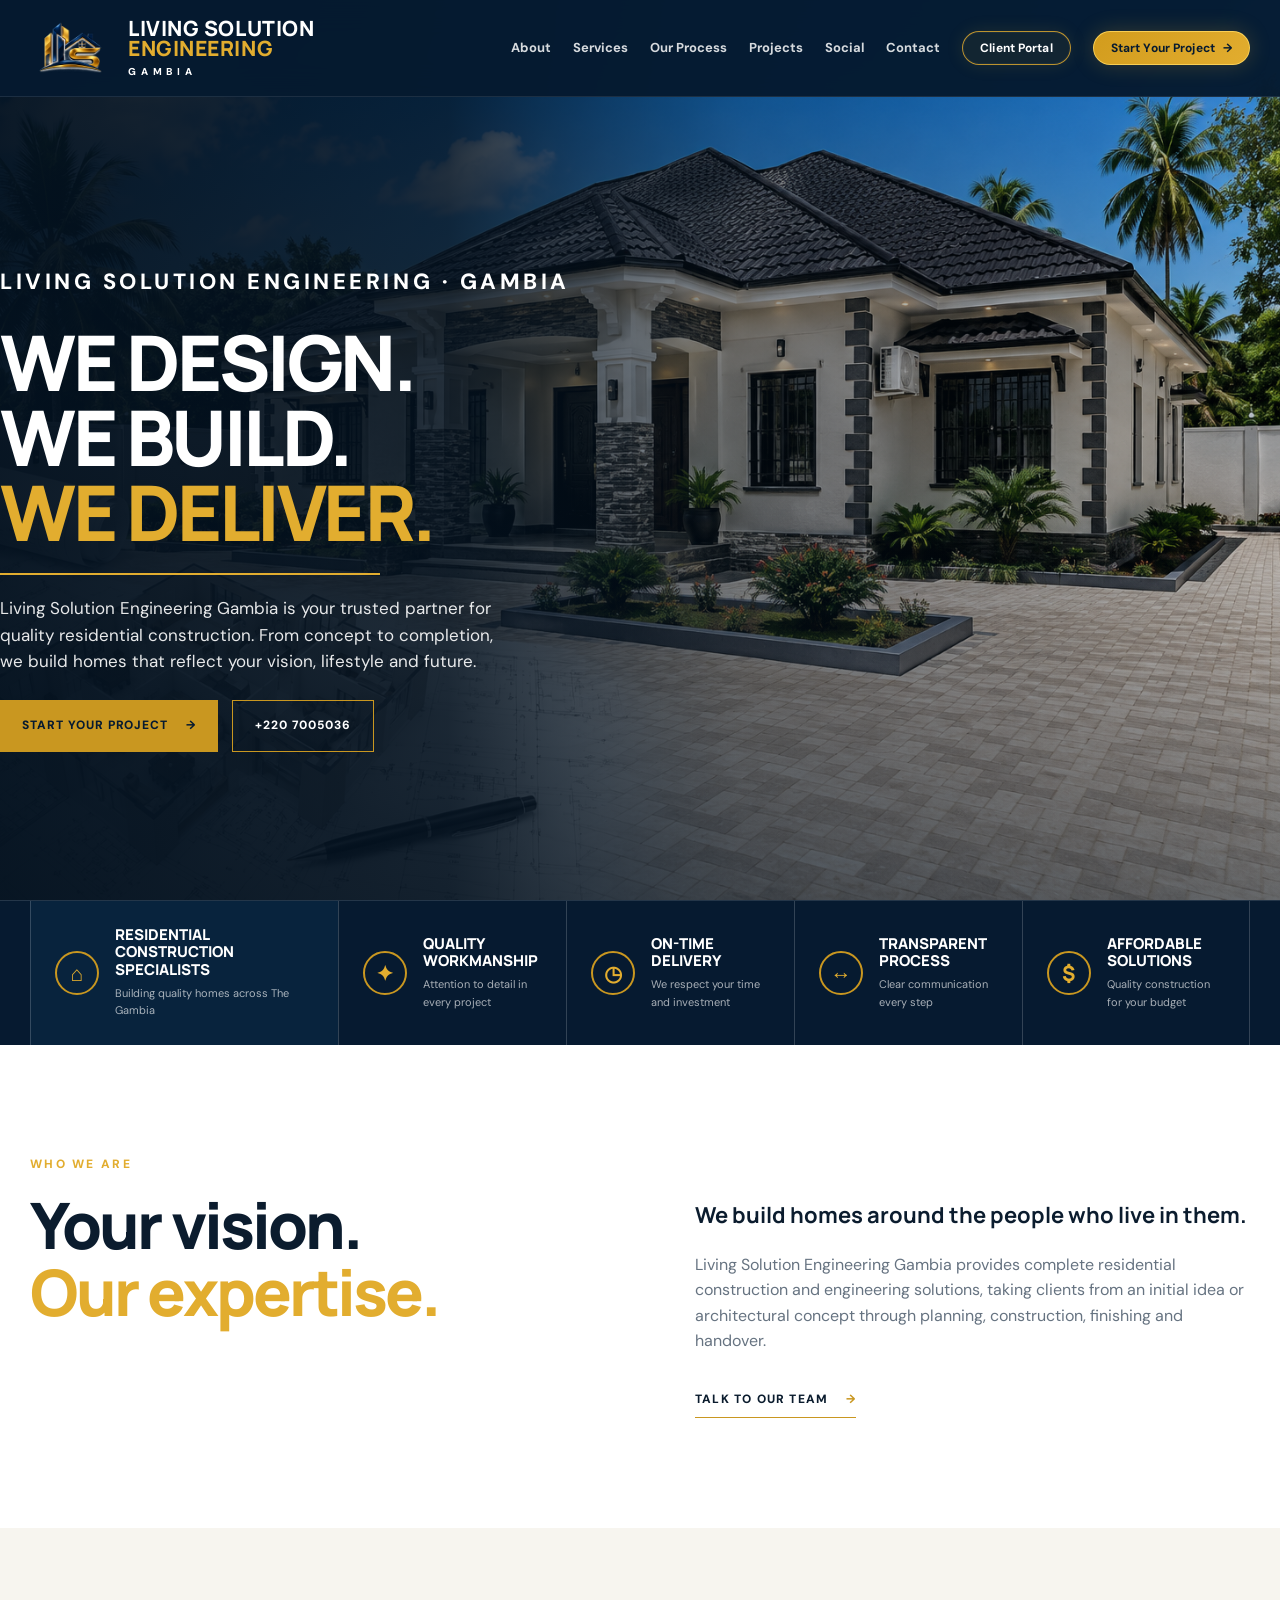
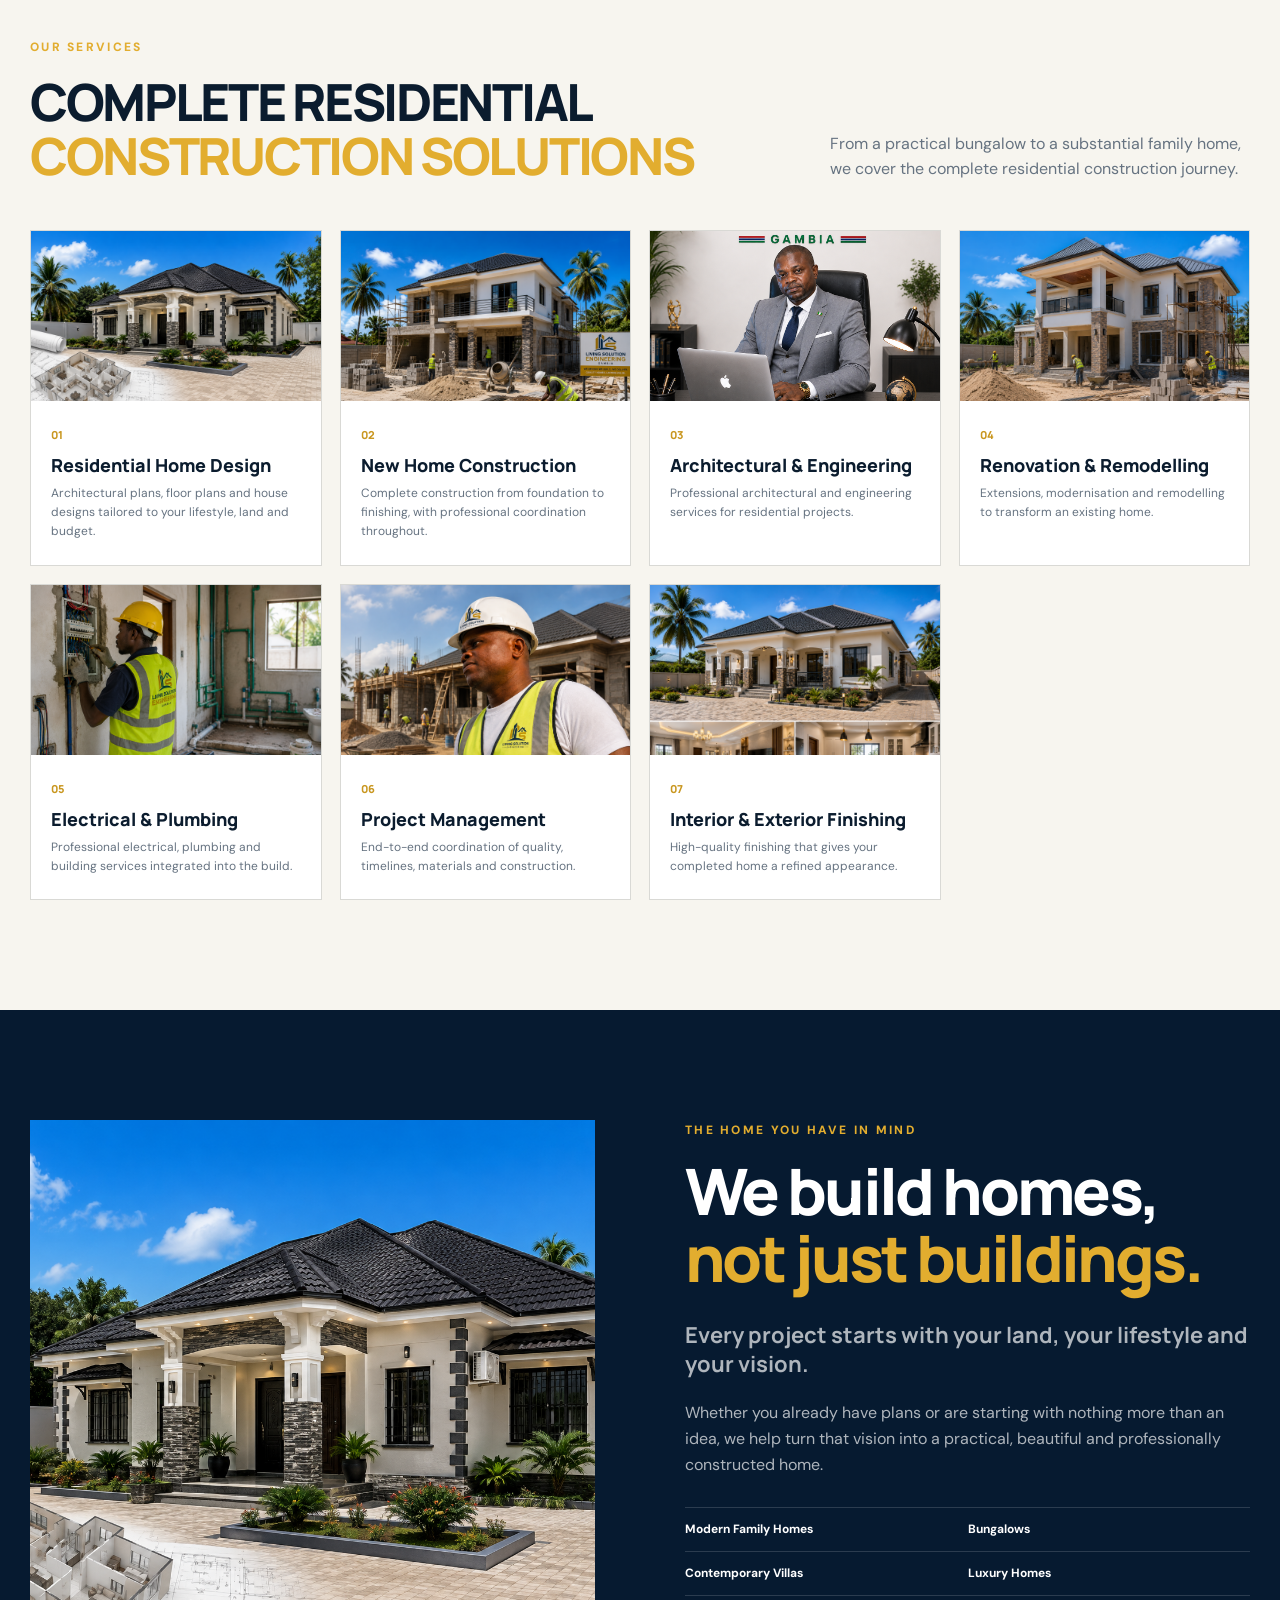
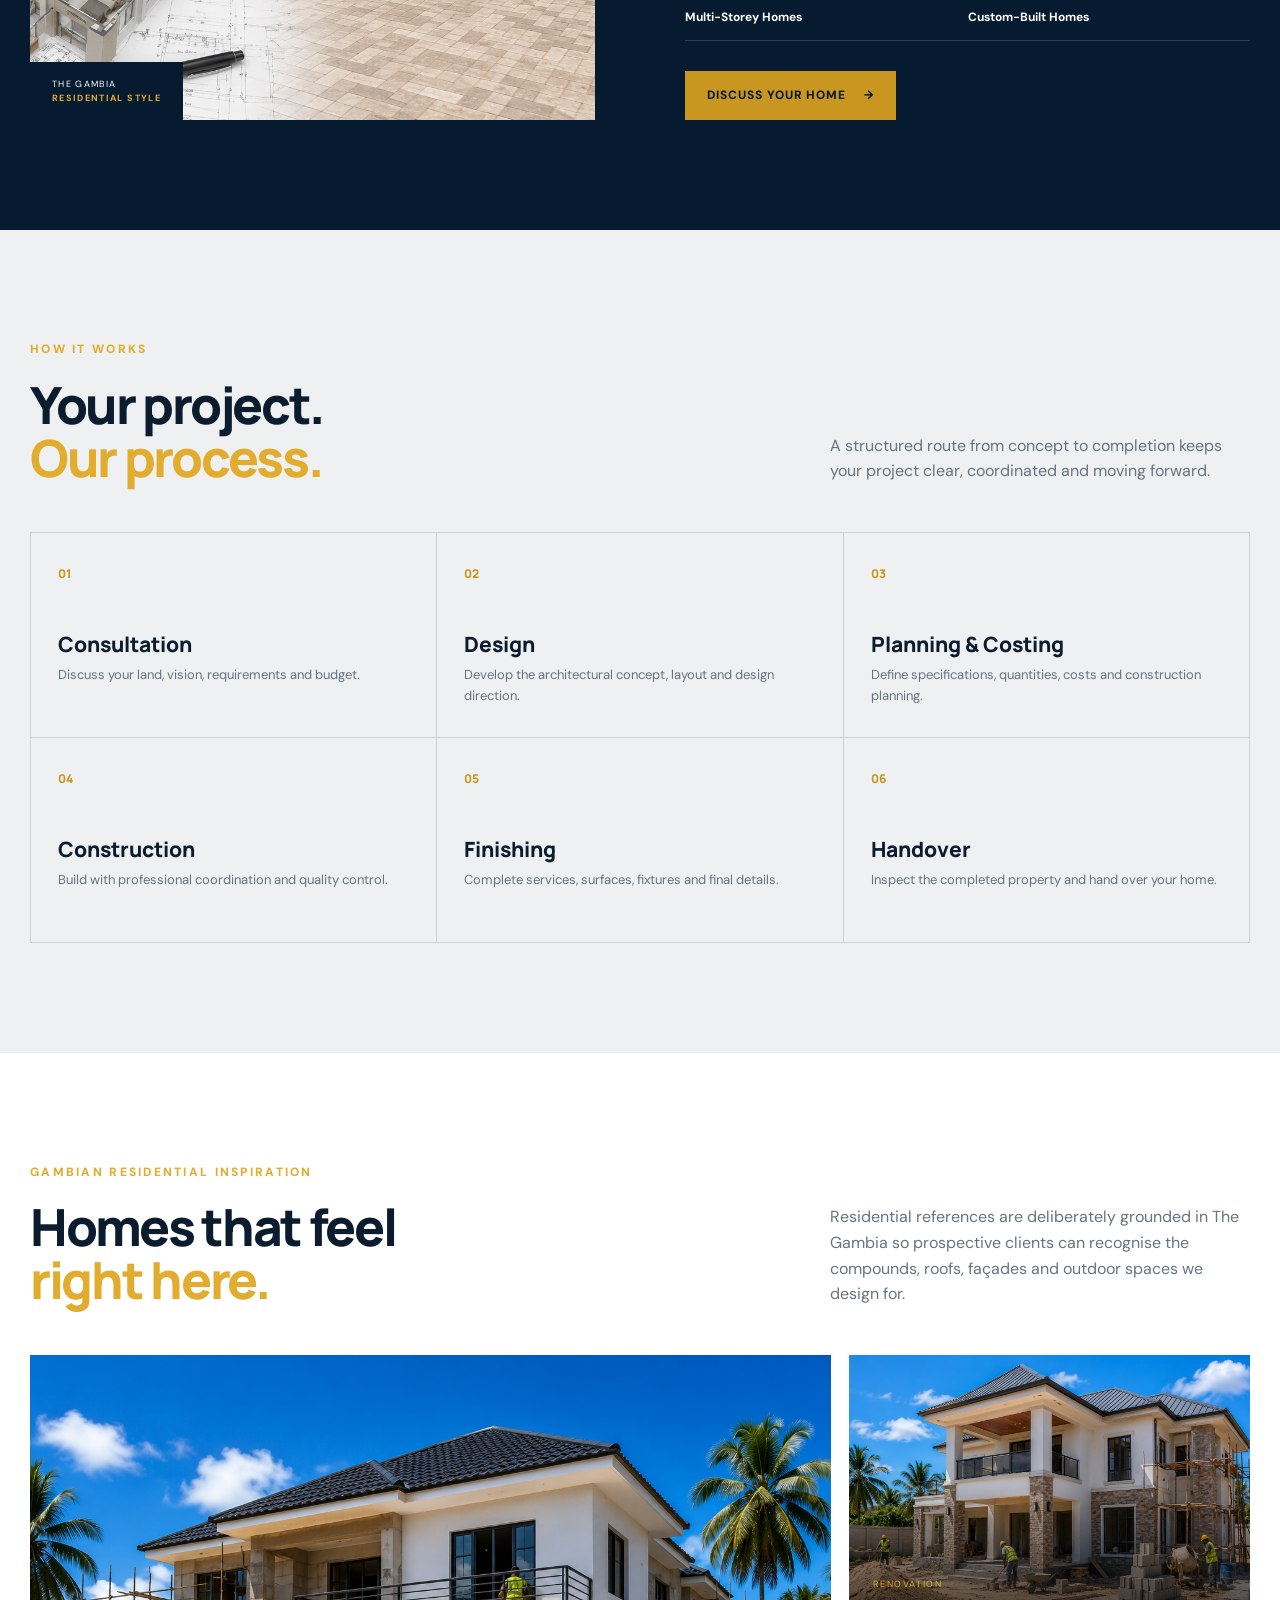
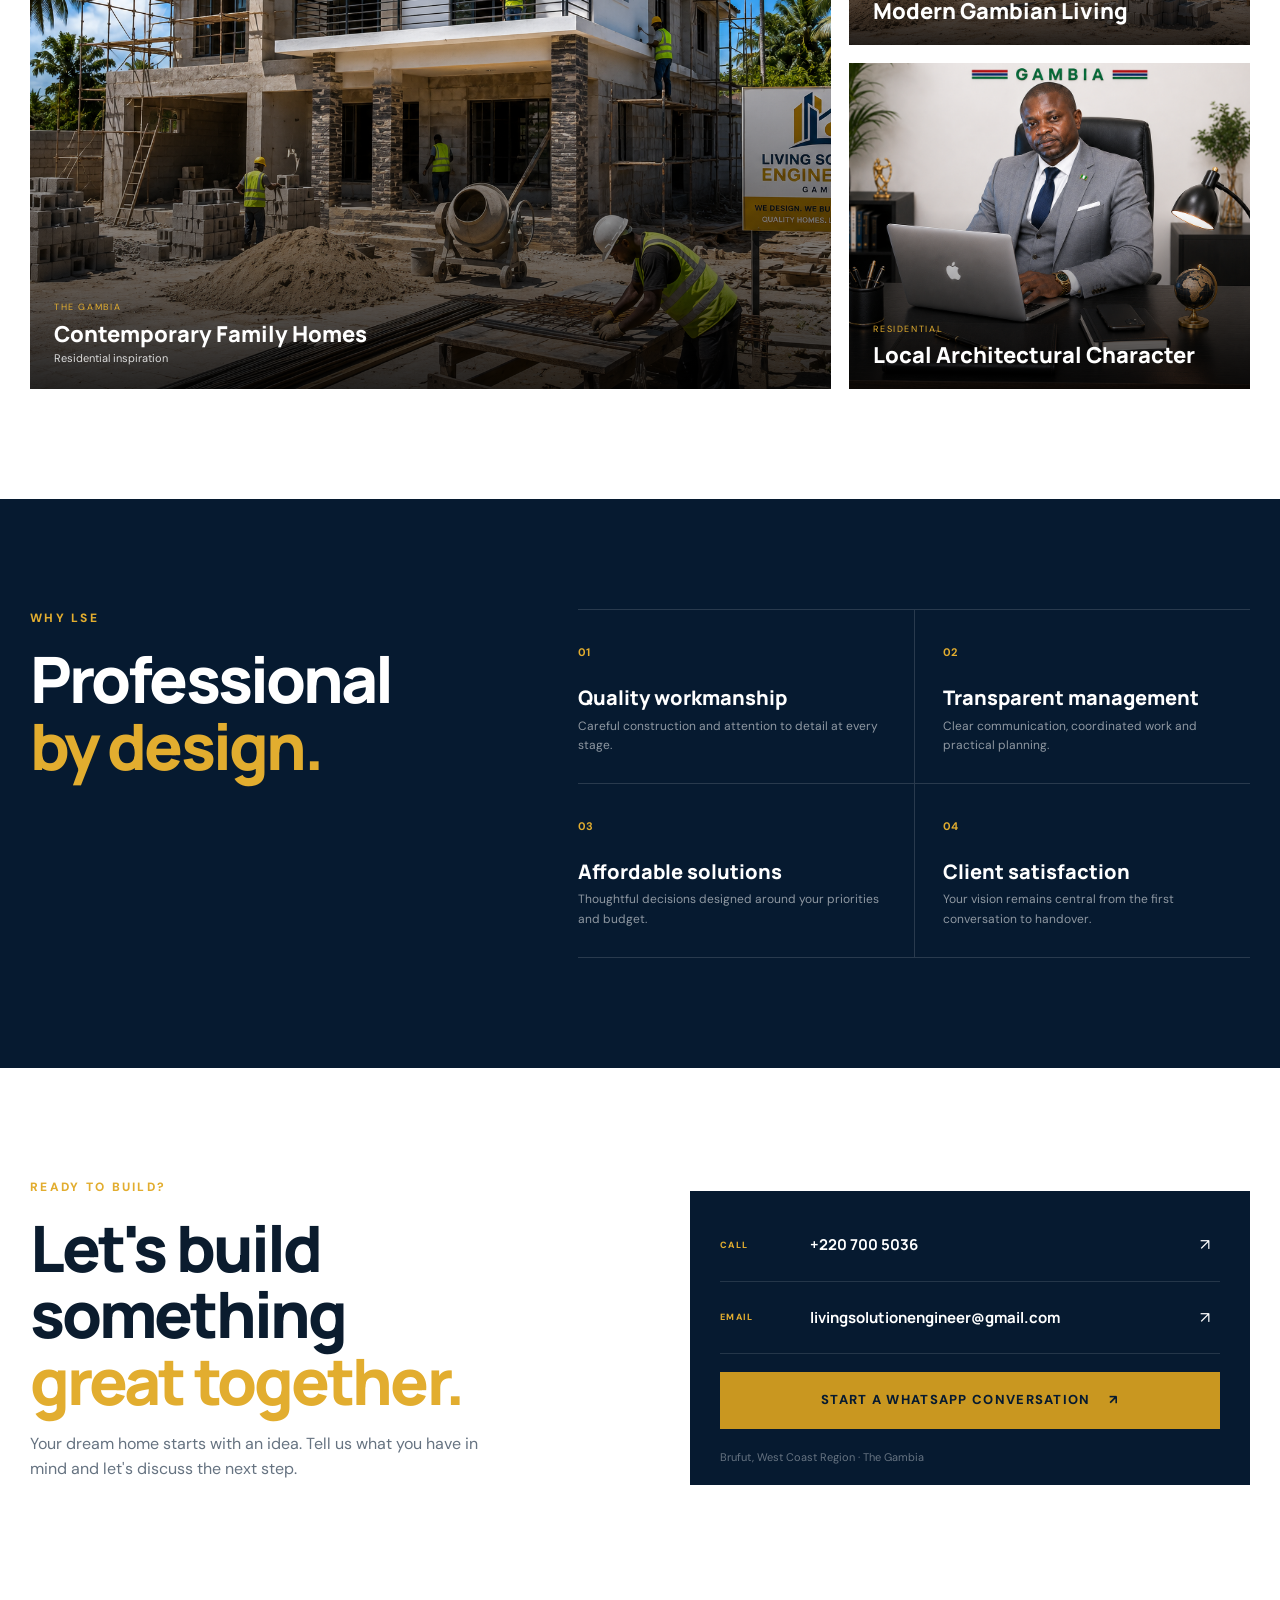
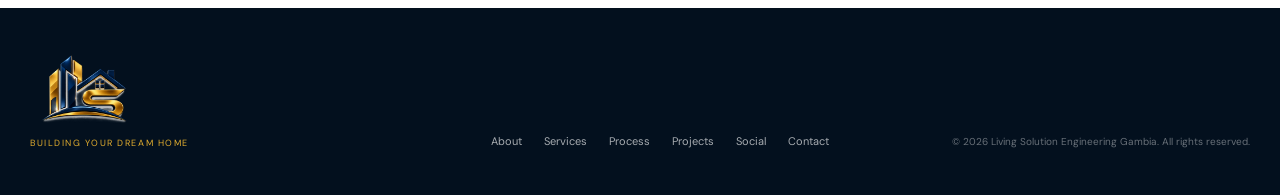
<file: index.html>
<!doctype html>
<html lang="en">
<head><meta charset="utf-8"><meta name="viewport" content="width=device-width, initial-scale=1"><meta name="description" content="Living Solution Engineering Gambia designs and builds quality residential homes across The Gambia, from architectural planning and construction to finishing and handover."><meta name="theme-color" content="#061a30"><link rel="icon" type="image/png" href="FAVI.png"><link rel="preconnect" href="https://fonts.googleapis.com"><link rel="preconnect" href="https://fonts.gstatic.com" crossorigin><link href="https://fonts.googleapis.com/css2?family=DM+Sans:wght@400;500;600;700;800&family=Manrope:wght@500;600;700;800&display=swap" rel="stylesheet"><link rel="stylesheet" href="styles.css?v=2"><title>Living Solution Engineering Gambia | Residential Home Construction</title></head>
<body><header class="site-header" id="top"><div class="container nav-wrap"><a class="brand" href="#top" aria-label="Living Solution Engineering Gambia home"><img src="LOGO.png" alt="Living Solution Engineering Gambia logo"><span class="brand-name"><strong>LIVING SOLUTION</strong><b>ENGINEERING</b><small>GAMBIA</small></span></a><button class="menu-toggle" type="button" aria-label="Open navigation" aria-expanded="false"><span></span><span></span><span></span></button><nav class="nav" aria-label="Primary navigation"><a href="#about">About</a><a href="#services">Services</a><a href="#process">Our Process</a><a href="#projects">Projects</a><a href="social.html">Social</a><a href="#contact">Contact</a><button class="nav-cta nav-portal" type="button" data-client-portal aria-haspopup="dialog" aria-controls="clientPortalModal">Client Portal</button><a class="nav-cta nav-cta-primary" href="#contact">Start Your Project <span>→</span></a></nav></div></header>
<main><section class="hero"><div class="hero-image" role="img" aria-label="Modern residential home in The Gambia"></div><div class="hero-overlay"></div><div class="container hero-content"><p class="hero-eyebrow">LIVING SOLUTION ENGINEERING · GAMBIA</p><div class="hero-layout"><div class="hero-message"><h1><span>WE DESIGN.</span><span>WE BUILD.</span><span class="gold">WE DELIVER.</span></h1><div class="hero-rule"></div><p class="hero-copy">Living Solution Engineering Gambia is your trusted partner for quality residential construction. From concept to completion, we build homes that reflect your vision, lifestyle and future.</p><div class="hero-actions"><a class="btn btn-gold" href="#contact">Start Your Project <span>→</span></a><a class="btn btn-outline" href="tel:+2207005036">+220 7005036</a></div></div><div class="hero-spacer" aria-hidden="true"></div></div></div></section>
<section class="trust-strip" aria-label="Why choose Living Solution Engineering"><div class="container trust-grid"><div class="trust-item featured"><span class="trust-icon">⌂</span><div><strong>RESIDENTIAL CONSTRUCTION SPECIALISTS</strong><small>Building quality homes across The Gambia</small></div></div><div class="trust-item"><span class="trust-icon">✦</span><div><strong>QUALITY WORKMANSHIP</strong><small>Attention to detail in every project</small></div></div><div class="trust-item"><span class="trust-icon">◷</span><div><strong>ON-TIME DELIVERY</strong><small>We respect your time and investment</small></div></div><div class="trust-item"><span class="trust-icon">↔</span><div><strong>TRANSPARENT PROCESS</strong><small>Clear communication every step</small></div></div><div class="trust-item"><span class="trust-icon">$</span><div><strong>AFFORDABLE SOLUTIONS</strong><small>Quality construction for your budget</small></div></div></div></section>
<section class="intro section" id="about"><div class="container intro-grid"><div><p class="eyebrow gold-text">WHO WE ARE</p><h2>Your vision.<br><em>Our expertise.</em></h2></div><div class="intro-copy"><p class="lead">We build homes around the people who live in them.</p><p>Living Solution Engineering Gambia provides complete residential construction and engineering solutions, taking clients from an initial idea or architectural concept through planning, construction, finishing and handover.</p><a class="text-link" href="#contact">Talk to our team <span>→</span></a></div></div></section>
<section class="services section" id="services"><div class="container"><div class="section-head"><div><p class="eyebrow gold-text">OUR SERVICES</p><h2>COMPLETE RESIDENTIAL<br><em>CONSTRUCTION SOLUTIONS</em></h2></div><p>From a practical bungalow to a substantial family home, we cover the complete residential construction journey.</p></div><div class="service-grid"><article class="service-card"><div class="service-image"><img src="1.png" alt="Residential home design inspiration in The Gambia" loading="lazy"></div><div class="service-body"><span>01</span><h3>Residential Home Design</h3><p>Architectural plans, floor plans and house designs tailored to your lifestyle, land and budget.</p></div></article><article class="service-card"><div class="service-image"><img src="2.png" alt="New residential home construction in The Gambia" loading="lazy"></div><div class="service-body"><span>02</span><h3>New Home Construction</h3><p>Complete construction from foundation to finishing, with professional coordination throughout.</p></div></article><article class="service-card"><div class="service-image"><img src="3.png" alt="Architectural and engineering residential project in The Gambia" loading="lazy"></div><div class="service-body"><span>03</span><h3>Architectural & Engineering</h3><p>Professional architectural and engineering services for residential projects.</p></div></article><article class="service-card"><div class="service-image"><img src="4.png" alt="Residential renovation and remodelling in The Gambia" loading="lazy"></div><div class="service-body"><span>04</span><h3>Renovation & Remodelling</h3><p>Extensions, modernisation and remodelling to transform an existing home.</p></div></article><article class="service-card"><div class="service-image"><img src="5.png" alt="Electrical and plumbing work in a new Gambian home" loading="lazy"></div><div class="service-body"><span>05</span><h3>Electrical & Plumbing</h3><p>Professional electrical, plumbing and building services integrated into the build.</p></div></article><article class="service-card"><div class="service-image"><img src="6.png" alt="Construction project management and planning in The Gambia" loading="lazy"></div><div class="service-body"><span>06</span><h3>Project Management</h3><p>End-to-end coordination of quality, timelines, materials and construction.</p></div></article><article class="service-card"><div class="service-image"><img src="7.png" alt="Premium residential interior and exterior finishing in The Gambia" loading="lazy"></div><div class="service-body"><span>07</span><h3>Interior & Exterior Finishing</h3><p>High-quality finishing that gives your completed home a refined appearance.</p></div></article></div></div></section>
<section class="residential section dark" id="residential"><div class="container residential-grid"><div class="residential-visual"><img src="1.png" alt="Gambian residential home" loading="lazy"><div class="image-tag">THE GAMBIA<br><strong>RESIDENTIAL STYLE</strong></div></div><div class="residential-copy"><p class="eyebrow gold-text">THE HOME YOU HAVE IN MIND</p><h2>We build homes,<br><em>not just buildings.</em></h2><p class="lead">Every project starts with your land, your lifestyle and your vision.</p><p>Whether you already have plans or are starting with nothing more than an idea, we help turn that vision into a practical, beautiful and professionally constructed home.</p><div class="home-types"><span>Modern Family Homes</span><span>Bungalows</span><span>Contemporary Villas</span><span>Luxury Homes</span><span>Multi-Storey Homes</span><span>Custom-Built Homes</span></div><a class="btn btn-gold" href="#contact">Discuss Your Home <span>→</span></a></div></div></section>
<section class="process section light" id="process"><div class="container"><div class="section-head"><div><p class="eyebrow gold-text">HOW IT WORKS</p><h2>Your project.<br><em>Our process.</em></h2></div><p>A structured route from concept to completion keeps your project clear, coordinated and moving forward.</p></div><div class="process-grid"><div class="process-step"><b>01</b><h3>Consultation</h3><p>Discuss your land, vision, requirements and budget.</p></div><div class="process-step"><b>02</b><h3>Design</h3><p>Develop the architectural concept, layout and design direction.</p></div><div class="process-step"><b>03</b><h3>Planning & Costing</h3><p>Define specifications, quantities, costs and construction planning.</p></div><div class="process-step"><b>04</b><h3>Construction</h3><p>Build with professional coordination and quality control.</p></div><div class="process-step"><b>05</b><h3>Finishing</h3><p>Complete services, surfaces, fixtures and final details.</p></div><div class="process-step"><b>06</b><h3>Handover</h3><p>Inspect the completed property and hand over your home.</p></div></div></div></section>
<section class="projects section" id="projects"><div class="container"><div class="section-head"><div><p class="eyebrow gold-text">GAMBIAN RESIDENTIAL INSPIRATION</p><h2>Homes that feel<br><em>right here.</em></h2></div><p>Residential references are deliberately grounded in The Gambia so prospective clients can recognise the compounds, roofs, façades and outdoor spaces we design for.</p></div><div class="project-grid"><article class="project project-large"><img src="2.png" alt="Contemporary family home style in The Gambia" loading="lazy"><div><span>THE GAMBIA</span><h3>Contemporary Family Homes</h3><p>Residential inspiration</p></div></article><article class="project"><img src="4.png" alt="Single-storey Gambian-style home" loading="lazy"><div><span>RENOVATION</span><h3>Modern Gambian Living</h3></div></article><article class="project"><img src="3.png" alt="Residential architectural style in The Gambia" loading="lazy"><div><span>RESIDENTIAL</span><h3>Local Architectural Character</h3></div></article></div></div></section>
<section class="quality section dark"><div class="container quality-grid"><div><p class="eyebrow gold-text">WHY LSE</p><h2>Professional<br><em>by design.</em></h2></div><div class="quality-list"><div><strong>01</strong><h3>Quality workmanship</h3><p>Careful construction and attention to detail at every stage.</p></div><div><strong>02</strong><h3>Transparent management</h3><p>Clear communication, coordinated work and practical planning.</p></div><div><strong>03</strong><h3>Affordable solutions</h3><p>Thoughtful decisions designed around your priorities and budget.</p></div><div><strong>04</strong><h3>Client satisfaction</h3><p>Your vision remains central from the first conversation to handover.</p></div></div></div></section>
<section class="cta section" id="contact"><div class="container cta-inner"><div><p class="eyebrow gold-text">READY TO BUILD?</p><h2>Let's build something<br><em>great together.</em></h2><p>Your dream home starts with an idea. Tell us what you have in mind and let's discuss the next step.</p></div><div class="contact-panel"><a href="tel:+2207005036" class="contact-line"><span>CALL</span><strong>+220 700 5036</strong>↗</a><a href="mailto:livingsolutionengineer@gmail.com" class="contact-line"><span>EMAIL</span><strong>livingsolutionengineer@gmail.com</strong>↗</a><a href="https://wa.me/2207005036" class="btn btn-gold" target="_blank" rel="noopener" style="width:100%;margin-top:18px;padding:18px 22px;font-size:13px;letter-spacing:.1em">Start a WhatsApp Conversation <span>↗</span></a><p>Brufut, West Coast Region · The Gambia</p></div></div></section></main>
<footer class="footer"><div class="container footer-grid"><a href="#top" class="footer-brand"><img src="LOGO.png" alt="Living Solution Engineering Gambia"><span>BUILDING YOUR DREAM HOME</span></a><div class="footer-nav"><a href="#about">About</a><a href="#services">Services</a><a href="#process">Process</a><a href="#projects">Projects</a><a href="social.html">Social</a><a href="#contact">Contact</a></div><p>© <span id="year"></span> Living Solution Engineering Gambia. All rights reserved.</p></div></footer><script src="script.js?v=2"></script></body></html>
</file>
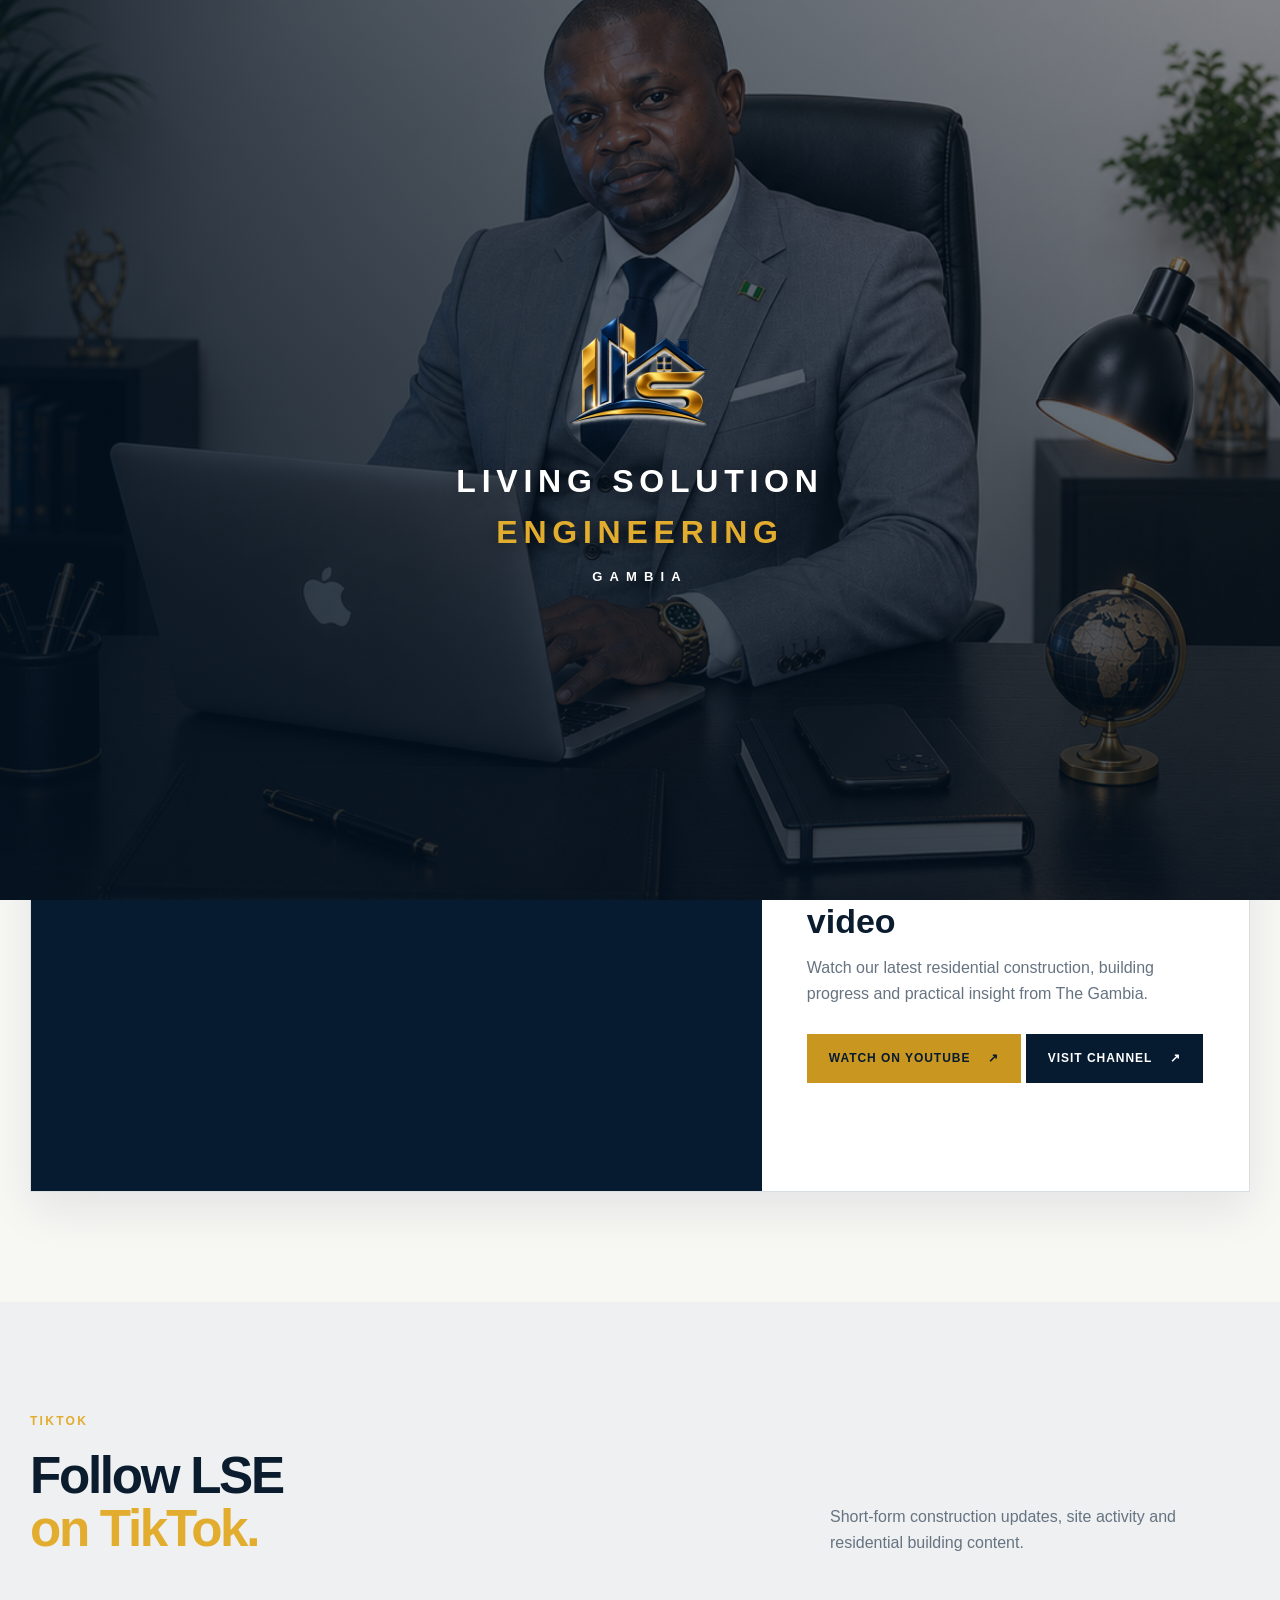
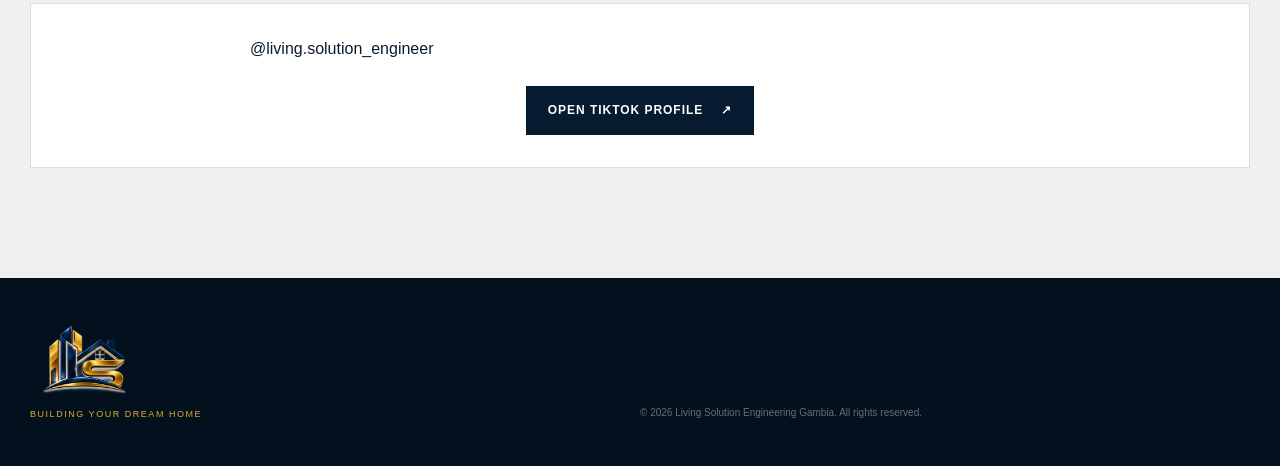
<file: social.html>
<!doctype html>
<html>
<head>
  <meta charset="utf-8">
  <meta name="viewport" content="width=device-width, initial-scale=1">
  <title>Social | Living Solution Engineering Gambia</title>
  <link rel="icon" href="FAVI.png">
  <link rel="stylesheet" href="styles.css">
</head>
<body>
  <header class="site-header">
    <div class="container nav-wrap">
      <a class="brand" href="index.html">
        <img src="LOGO.png" alt="Living Solution Engineering Gambia logo">
        <span class="brand-name">
          <strong>LIVING SOLUTION</strong>
          <b>ENGINEERING</b>
          <small>GAMBIA</small>
        </span>
      </a>
      <button class="menu-toggle" type="button" aria-label="Open navigation" aria-expanded="false">
        <span></span><span></span><span></span>
      </button>
      <nav class="nav">
        <a href="index.html#about">About</a>
        <a href="index.html#services">Services</a>
        <a href="index.html#process">Our Process</a>
        <a href="index.html#projects">Projects</a>
        <a class="active" href="social.html">Social</a>
        <a href="index.html#contact">Contact</a>
        <a class="nav-cta" href="index.html#contact">Start Your Project <span>→</span></a>
      </nav>
    </div>
  </header>

  <main>
    <section class="social-hero">
      <div class="container social-hero-inner">
        <p class="eyebrow gold-text">LIVING SOLUTION ENGINEERING · GAMBIA</p>
        <h1>Follow the <em>build.</em></h1>
        <p>Construction stories, practical building content and updates from The Gambia.</p>
      </div>
    </section>

    <section class="social section">
      <div class="container">
        <div class="section-head">
          <div>
            <p class="eyebrow gold-text">YOUTUBE</p>
            <h2>Latest from<br><em>our channel.</em></h2>
          </div>
          <p>Watch the latest videos from Solomon Building Contractor.</p>
        </div>

        <div class="social-video-card">
          <div class="video-frame" id="ytVideoFrame">
            <iframe src="https://www.youtube.com/embed?listType=user_uploads&list=UC39WSpX6-9p1XaxsHMMbCag&autoplay=1&mute=1&playsinline=1&rel=0" title="Solomon Building Contractor - latest video" allow="accelerometer; autoplay; clipboard-write; encrypted-media; gyroscope; picture-in-picture; web-share" allowfullscreen referrerpolicy="strict-origin-when-cross-origin"></iframe>
          </div>

          <div class="social-card-copy">
            <span>SOLOMON BUILDING CONTRACTOR</span>
            <h3>Latest construction video</h3>
            <p>Watch our latest residential construction, building progress and practical insight from The Gambia.</p>
            <a class="btn btn-gold" href="https://www.youtube.com/@solomonbuildingcontractort9410" target="_blank" rel="noopener">Watch on YouTube <span>↗</span></a>
            <a class="btn btn-navy" href="https://www.youtube.com/@solomonbuildingcontractort9410" target="_blank" rel="noopener">Visit Channel <span>↗</span></a>
          </div>
        </div>
      </div>
    </section>

    <section class="social section light">
      <div class="container">
        <div class="section-head">
          <div>
            <p class="eyebrow gold-text">TIKTOK</p>
            <h2>Follow LSE<br><em>on TikTok.</em></h2>
          </div>
          <p>Short-form construction updates, site activity and residential building content.</p>
        </div>

        <div class="tiktok-wrap">
          <blockquote class="tiktok-embed" cite="https://www.tiktok.com/@living.solution_engineer" data-unique-id="living.solution_engineer" data-embed-type="creator" style="max-width:780px;min-width:288px;">
            <section>
              <a target="_blank" href="https://www.tiktok.com/@living.solution_engineer?refer=creator_embed">@living.solution_engineer</a>
            </section>
          </blockquote>
          <a class="btn btn-navy" href="https://www.tiktok.com/@living.solution_engineer" target="_blank" rel="noopener">Open TikTok Profile <span>↗</span></a>
        </div>
      </div>
    </section>
  </main>

  <footer class="footer">
    <div class="container footer-grid">
      <a href="index.html" class="footer-brand">
        <img src="LOGO.png" alt="Living Solution Engineering Gambia">
        <span>BUILDING YOUR DREAM HOME</span>
      </a>
      <p>© <span id="year"></span> Living Solution Engineering Gambia. All rights reserved.</p>
    </div>
  </footer>

  <script async src="https://www.tiktok.com/embed.js"></script>
  <script src="script.js"></script>
</body>
</html>
</file>
<file: styles.css>
:root{--navy:#061a30;--navy2:#0b2946;--gold:#c99720;--gold2:#e2ad2f;--ink:#0b1c2e;--paper:#f7f7f4;--line:#d9dee3;--white:#fff;--muted:#667381}*{box-sizing:border-box}html{scroll-behavior:smooth}body{margin:0;font-family:'DM Sans',sans-serif;color:var(--ink);background:var(--paper);line-height:1.6}a{color:inherit;text-decoration:none}img{max-width:100%;display:block}.container{width:min(1220px,calc(100% - 48px));margin:auto}.site-header{position:fixed;z-index:50;top:0;left:0;right:0;background:rgba(6,26,48,.97);backdrop-filter:blur(16px);border-bottom:1px solid rgba(255,255,255,.09)}.nav-wrap{min-height:96px;display:flex;align-items:center;justify-content:space-between;gap:30px}.brand{display:flex;align-items:center;gap:16px}.brand img{width:82px;height:70px;object-fit:contain}.brand-name{display:flex;flex-direction:column;color:#fff;font-family:Manrope,sans-serif;line-height:.96;letter-spacing:.035em;white-space:nowrap}.brand-name strong{font-size:21px;font-weight:800}.brand-name b{font-size:21px;color:var(--gold2);font-weight:800}.brand-name small{font:800 10px 'DM Sans',sans-serif;color:#fff;letter-spacing:.48em;margin-top:7px}.nav{display:flex;align-items:center;gap:28px;color:#fff;font-size:13px;font-weight:700}.nav a:not(.nav-cta){opacity:.84;transition:.2s}.nav a:hover,.nav a.active{opacity:1;color:var(--gold2)}.nav-cta{background:var(--gold);padding:14px 20px;color:var(--navy)!important;border-radius:2px}.nav-cta span{margin-left:10px}.menu-toggle{display:none;background:none;border:0}.hero{min-height:720px;height:100vh;max-height:900px;position:relative;display:flex;align-items:center;background:var(--navy);overflow:hidden;padding-top:96px}.hero-image{position:absolute;inset:0;background-image:url('1.png');background-size:cover;background-position:center 52%;filter:saturate(.92)}.hero-overlay{position:absolute;inset:0;background:linear-gradient(90deg,rgba(3,17,31,.96) 0%,rgba(3,17,31,.86) 35%,rgba(3,17,31,.42) 58%,rgba(3,17,31,.1) 100%),linear-gradient(0deg,rgba(3,17,31,.5),transparent 45%)}.hero-content{position:relative;color:#fff;width:100%;padding:55px 0 35px}.hero-eyebrow{font-size:22px;letter-spacing:.16em;font-weight:800;margin:0 0 24px;color:#fff}.hero-layout{display:grid;grid-template-columns:minmax(0,520px) 1fr;gap:40px}.hero-message h1{font-family:Manrope,sans-serif;font-size:clamp(48px,6vw,78px);line-height:.98;letter-spacing:-.045em;margin:0;font-weight:800}.hero-message h1 span{display:block}.hero-message h1 .gold{color:var(--gold2)}.hero-rule{width:100%;max-width:380px;height:2px;background:var(--gold2);margin:24px 0 20px}.hero-copy{max-width:600px;font-size:17px;line-height:1.55;color:rgba(255,255,255,.9);margin:0 0 26px}.hero-actions{display:flex;gap:14px;flex-wrap:wrap}.btn{display:inline-flex;align-items:center;justify-content:center;gap:18px;padding:15px 22px;font-size:12px;font-weight:800;letter-spacing:.08em;text-transform:uppercase;transition:transform .2s,background .2s}.btn:hover{transform:translateY(-2px)}.btn-gold{background:var(--gold);color:var(--navy)}.btn-outline{border:1px solid var(--gold);color:#fff}.btn-navy{background:var(--navy);color:#fff}.hero-spacer{min-height:390px}.trust-strip{background:var(--navy);color:#fff;border-top:1px solid rgba(255,255,255,.12)}.trust-grid{display:grid;grid-template-columns:1.35fr repeat(4,1fr)}.trust-item{min-height:142px;padding:25px 24px;display:flex;align-items:center;gap:16px;border-left:1px solid rgba(255,255,255,.18)}.trust-item:last-child{border-right:1px solid rgba(255,255,255,.18)}.trust-item.featured{background:#08233d}.trust-icon{width:44px;height:44px;border:2px solid var(--gold);border-radius:50%;display:grid;place-items:center;flex:0 0 44px;color:var(--gold2);font:800 21px Manrope}.trust-item strong,.trust-item small{display:block}.trust-item strong{font:800 15px/1.15 Manrope}.trust-item small{font-size:11px;color:rgba(255,255,255,.65);margin-top:7px}.section{padding:110px 0}.intro{background:#fff}.intro-grid{display:grid;grid-template-columns:1fr 1fr;gap:110px}.eyebrow{font-size:12px;letter-spacing:.19em;font-weight:800;margin:0 0 18px}.gold-text{color:var(--gold2)}h1,h2,h3{font-family:Manrope,sans-serif;line-height:1.04;margin:0;font-weight:800}h2{font-size:clamp(42px,5vw,68px);letter-spacing:-.045em}h2 em{font-style:normal;color:var(--gold2)}.intro-copy{max-width:560px;padding-top:24px}.lead{font-family:Manrope;font-size:22px;font-weight:700;line-height:1.3}.intro-copy>p:not(.lead){color:var(--muted)}.text-link{display:inline-flex;gap:18px;margin-top:20px;font-size:12px;font-weight:800;text-transform:uppercase;letter-spacing:.1em;border-bottom:1px solid var(--gold);padding-bottom:8px}.text-link span{color:var(--gold)}.services{background:#f7f5ef}.section-head{display:grid;grid-template-columns:1fr 420px;gap:60px;align-items:end;margin-bottom:48px}.section-head>p{color:var(--muted);margin:0}.section-head h2{font-size:clamp(34px,4vw,58px)}.service-grid{display:grid;grid-template-columns:repeat(4,1fr);gap:18px}.service-card{background:#fff;border:1px solid #d9d9d5;overflow:hidden;transition:transform .25s,box-shadow .25s}.service-card:hover{transform:translateY(-4px);box-shadow:0 18px 35px rgba(6,26,48,.1)}.service-image{height:170px;background:linear-gradient(135deg,#d8d3c5,#f0ede5);overflow:hidden;display:grid;place-items:center}.service-image img{width:100%;height:100%;object-fit:cover}.service-body{padding:20px 20px 23px}.service-body>span{color:var(--gold);font:800 11px Manrope}.service-body h3{font-size:18px;margin:10px 0 9px}.service-body p{font-size:12px;color:var(--muted);margin:0}.residential{background:var(--navy);color:#fff}.residential-grid{display:grid;grid-template-columns:1fr 1fr;gap:90px;align-items:center}.residential-visual{position:relative}.residential-visual img{width:100%;height:600px;object-fit:cover;object-position:center}.image-tag{position:absolute;bottom:0;left:0;background:var(--navy);color:#fff;padding:15px 22px;font-size:9px;letter-spacing:.15em}.image-tag strong{color:var(--gold2)}.residential-copy>p:not(.eyebrow){color:rgba(255,255,255,.68)}.residential-copy .lead{color:#fff;margin-top:30px}.home-types{display:grid;grid-template-columns:1fr 1fr;border-top:1px solid rgba(255,255,255,.15);margin:30px 0}.home-types span{padding:12px 0;border-bottom:1px solid rgba(255,255,255,.15);font-size:12px;font-weight:700}.light{background:#eef0f1}.process-grid{display:grid;grid-template-columns:repeat(3,1fr);border-top:1px solid #cbd1d5;border-left:1px solid #cbd1d5}.process-step{min-height:205px;padding:27px;border-right:1px solid #cbd1d5;border-bottom:1px solid #cbd1d5}.process-step b{color:var(--gold);font:800 12px Manrope}.process-step h3{font-size:21px;margin:48px 0 10px}.process-step p{font-size:13px;color:var(--muted);margin:0}.projects{background:#fff}.projects .section-head>p{color:var(--muted)}.project-grid{display:grid;grid-template-columns:2fr 1fr;gap:18px}.project{position:relative;min-height:290px;overflow:hidden;background:var(--navy);color:#fff}.project img{width:100%;height:100%;min-height:290px;object-fit:cover;transition:transform .6s}.project:hover img{transform:scale(1.04)}.project-large{grid-row:span 2;min-height:598px}.project-large img{min-height:598px}.project:after{content:'';position:absolute;inset:45% 0 0;background:linear-gradient(transparent,rgba(0,0,0,.84))}.project div{position:absolute;z-index:2;left:24px;bottom:22px}.project span{font-size:9px;letter-spacing:.18em;color:var(--gold2)}.project h3{font-size:22px;margin-top:5px}.project p{margin:4px 0 0;font-size:11px;color:#ddd}.quality{background:var(--navy);color:#fff}.quality-grid{display:grid;grid-template-columns:1fr 1.5fr;gap:100px}.quality-list{display:grid;grid-template-columns:1fr 1fr;border-top:1px solid rgba(255,255,255,.14)}.quality-list>div{padding:28px 28px 28px 0;border-bottom:1px solid rgba(255,255,255,.14)}.quality-list>div:nth-child(even){padding-left:28px;border-left:1px solid rgba(255,255,255,.14)}.quality-list strong{color:var(--gold2);font-size:11px}.quality-list h3{font-size:20px;margin:24px 0 8px}.quality-list p{font-size:12px;color:rgba(255,255,255,.55);margin:0}.cta{background:#fff}.cta-inner{display:grid;grid-template-columns:1fr 1fr;gap:100px;align-items:center}.cta-inner>div>p:not(.eyebrow){color:var(--muted);max-width:450px}.contact-panel{background:var(--navy);padding:18px 30px;color:#fff}.contact-line{display:grid;grid-template-columns:90px 1fr 20px;align-items:center;padding:23px 0;border-bottom:1px solid rgba(255,255,255,.12)}.contact-line span{font-size:9px;letter-spacing:.15em;color:var(--gold2);font-weight:800}.contact-line strong{font:700 15px Manrope}.contact-line:last-of-type{border-bottom:0}.contact-panel>p{font-size:11px;color:rgba(255,255,255,.5);margin:20px 0 0}.footer{background:#03101e;color:#fff;padding:45px 0}.footer-grid{display:grid;grid-template-columns:1fr 1fr auto;align-items:end;gap:30px}.footer-brand img{width:110px}.footer-brand span{display:block;font-size:9px;letter-spacing:.17em;color:var(--gold2);margin-top:10px}.footer-nav{display:flex;gap:22px;font-size:11px;color:rgba(255,255,255,.65)}.footer-grid>p{font-size:10px;color:rgba(255,255,255,.4);margin:0}.menu-toggle span{display:block;width:24px;height:2px;background:#fff;margin:5px}.social-hero{padding:190px 0 90px;background:linear-gradient(120deg,var(--navy),#0b2946);color:#fff}.social-hero-inner{max-width:1220px}.social-hero h1{font-size:clamp(54px,8vw,92px);letter-spacing:-.05em;margin:0 0 20px}.social-hero h1 em{font-style:normal;color:var(--gold2)}.social-hero p:last-child{max-width:620px;color:rgba(255,255,255,.72);font-size:17px}.social-video-card{display:grid;grid-template-columns:1.5fr 1fr;background:#fff;border:1px solid var(--line);box-shadow:0 18px 45px rgba(6,26,48,.08)}.video-frame{position:relative;aspect-ratio:16/9;background:#061a30;overflow:hidden}.video-frame iframe{width:100%;height:100%;border:0}.video-poster{position:absolute;inset:0;cursor:pointer;display:flex;align-items:center;justify-content:center;background:#061a30}.video-poster img{width:100%;height:100%;object-fit:cover;transition:transform .3s ease}.video-poster:hover img{transform:scale(1.03)}.yt-play-button{position:absolute;z-index:2;display:flex;align-items:center;justify-content:center;transition:transform .2s ease}.yt-play-button svg{filter:drop-shadow(0 4px 12px rgba(0,0,0,.4))}.video-poster:hover .yt-play-button{transform:scale(1.1)}.yt-fallback-card{position:absolute;inset:0;display:flex;flex-direction:column;align-items:center;justify-content:center;padding:24px;background:#061a30;color:#fff;text-align:center;gap:16px}.yt-fallback-card p{font-size:16px;font-weight:700;margin:0;color:var(--paper)}.social-card-copy{padding:45px}.social-card-copy>span{font-size:10px;letter-spacing:.18em;font-weight:800;color:var(--gold)}.social-card-copy h3{font-size:34px;margin:18px 0 15px}.social-card-copy p{color:var(--muted);margin-bottom:28px}.tiktok-wrap{background:#fff;border:1px solid var(--line);padding:32px;display:flex;flex-direction:column;align-items:center;gap:24px}.tiktok-wrap .tiktok-embed{margin:0!important;width:100%}
@media(max-width:1050px){.brand-name strong,.brand-name b{font-size:17px}.nav{gap:18px}.trust-grid{grid-template-columns:1fr 1fr}.trust-item:last-child{border-right:0}.service-grid{grid-template-columns:repeat(3,1fr)}}@media(max-width:900px){.menu-toggle{display:flex;flex-direction:column;justify-content:center;align-items:center;padding:10px;cursor:pointer;z-index:60}.menu-toggle:focus-visible{outline:2px solid var(--gold2);outline-offset:2px}.nav{display:none;position:absolute;top:96px;left:0;right:0;background:var(--navy);padding:20px 24px;flex-direction:column;align-items:stretch;z-index:55;border-bottom:1px solid rgba(255,255,255,.12);box-shadow:0 12px 24px rgba(0,0,0,.35)}.nav.open{display:flex}.nav-cta{text-align:center}.intro-grid,.residential-grid,.quality-grid,.cta-inner,.social-video-card{grid-template-columns:1fr;gap:45px}.section-head{grid-template-columns:1fr;gap:20px}.service-grid{grid-template-columns:1fr 1fr}.project-grid{grid-template-columns:1fr}.project-large{grid-row:auto}.quality-list{margin-top:0}.social-card-copy{padding:30px}}@media(max-width:700px){.container{width:min(100% - 32px,1220px)}.nav-wrap{min-height:82px}.site-header{position:absolute}.brand{gap:9px}.brand img{width:62px;height:54px}.brand-name strong,.brand-name b{font-size:11px}.brand-name small{font-size:7px;letter-spacing:.34em;margin-top:5px}.hero{min-height:760px;height:auto;padding-top:82px}.hero-content{padding:72px 0 60px}.hero-eyebrow{font-size:14px;letter-spacing:.12em;margin-bottom:22px}.hero-layout{grid-template-columns:1fr}.hero-spacer{display:none}.hero-message h1{font-size:clamp(43px,14vw,62px)}.hero-copy{font-size:15px}.trust-grid{grid-template-columns:1fr}.trust-item{min-height:105px;border-right:0}.trust-item:last-child{border-bottom:0}.section{padding:80px 0}.service-grid,.process-grid{grid-template-columns:1fr}.service-image{height:190px}.residential-visual img{height:430px}.home-types{grid-template-columns:1fr}.project-large,.project-large img{min-height:430px}.quality-list{grid-template-columns:1fr}.quality-list>div:nth-child(even){padding-left:0;border-left:0}.footer-grid{grid-template-columns:1fr}.footer-nav{flex-wrap:wrap}.contact-line{grid-template-columns:75px 1fr 20px}.contact-line strong{font-size:13px}.social-hero{padding:150px 0 70px}.social-hero h1{font-size:clamp(48px,15vw,70px)}.social-card-copy h3{font-size:28px}.tiktok-wrap{padding:18px 10px}}

/* Client Portal / navigation refinement */
.nav{gap:22px}
.nav-cta{display:inline-flex;align-items:center;justify-content:center;min-width:0;padding:10px 17px;border:1px solid rgba(226,173,47,.82);border-radius:999px;background:rgba(201,151,32,.07);color:#fff!important;font:700 12px/1 'DM Sans',sans-serif;letter-spacing:.01em;white-space:nowrap;cursor:pointer;box-shadow:inset 0 0 0 1px rgba(255,255,255,.04),0 0 18px rgba(226,173,47,.12);transition:transform .22s ease,background .22s ease,border-color .22s ease,box-shadow .22s ease,color .22s ease}
.nav-cta:hover,.nav-cta:focus-visible{transform:translateY(-1px);background:rgba(226,173,47,.14);border-color:var(--gold2);color:#fff!important;box-shadow:inset 0 0 0 1px rgba(255,255,255,.05),0 0 26px rgba(226,173,47,.32);outline:none}
.nav-cta:focus-visible{box-shadow:0 0 0 3px rgba(226,173,47,.18),0 0 26px rgba(226,173,47,.36)}
.nav-cta-primary{background:linear-gradient(135deg,#d29c1d,#e2ad2f);border-color:rgba(255,214,92,.85);color:var(--navy)!important;box-shadow:0 0 22px rgba(226,173,47,.22)}
.nav-cta-primary:hover,.nav-cta-primary:focus-visible{background:linear-gradient(135deg,#e0ad31,#efc34c);color:var(--navy)!important;box-shadow:0 0 30px rgba(226,173,47,.42)}
.nav-portal{font:700 12px/1 'DM Sans',sans-serif}
.nav-cta span{margin-left:8px}
body.modal-open{overflow:hidden}
.client-portal-modal{position:fixed;inset:0;z-index:10000;display:flex;align-items:center;justify-content:center;padding:24px;background:rgba(3,17,31,.78);backdrop-filter:blur(9px);-webkit-backdrop-filter:blur(9px);opacity:0;visibility:hidden;pointer-events:none;transition:opacity .25s ease,visibility .25s ease}
.client-portal-modal.is-open{opacity:1;visibility:visible;pointer-events:auto}
.client-portal-card{position:relative;width:min(520px,100%);padding:42px 42px 38px;border:1px solid rgba(226,173,47,.65);border-radius:24px;background:radial-gradient(circle at 50% 18%,rgba(226,173,47,.11),transparent 28%),linear-gradient(145deg,#0a1827,#06111e);color:#fff;text-align:center;box-shadow:0 0 0 1px rgba(255,255,255,.04) inset,0 30px 90px rgba(0,0,0,.48),0 0 45px rgba(226,173,47,.18);transform:translateY(12px) scale(.97);transition:transform .3s cubic-bezier(.2,.8,.2,1)}
.client-portal-modal.is-open .client-portal-card{transform:translateY(0) scale(1)}
.client-portal-close{position:absolute;top:14px;right:14px;width:36px;height:36px;border:1px solid rgba(255,255,255,.12);border-radius:50%;background:rgba(255,255,255,.05);color:#fff;font:500 22px/1 Arial,sans-serif;cursor:pointer;transition:background .2s ease,border-color .2s ease,transform .2s ease,box-shadow .2s ease}
.client-portal-close:hover,.client-portal-close:focus-visible{background:rgba(226,173,47,.14);border-color:rgba(226,173,47,.6);box-shadow:0 0 18px rgba(226,173,47,.22);transform:rotate(90deg);outline:none}
.client-portal-icon{width:74px;height:74px;margin:0 auto 20px;display:grid;place-items:center;border:1px solid rgba(226,173,47,.55);border-radius:22px;background:rgba(226,173,47,.06);box-shadow:0 0 30px rgba(226,173,47,.16)}
.client-portal-icon svg{width:46px;height:46px;fill:none;stroke:var(--gold2);stroke-width:2;stroke-linecap:round;stroke-linejoin:round;filter:drop-shadow(0 0 8px rgba(226,173,47,.35))}
.client-portal-eyebrow{margin:0 0 9px;color:var(--gold2);font:800 10px/1.2 Manrope,sans-serif;letter-spacing:.2em}
.client-portal-card h2{margin:0;font:800 clamp(32px,6vw,48px)/1.05 Manrope,sans-serif;letter-spacing:-.04em;color:#fff}
.client-portal-status{margin:8px 0 0;color:var(--gold2);font:800 18px/1.2 Manrope,sans-serif}
.client-portal-rule{width:100%;max-width:300px;height:1px;margin:24px auto 22px;background:linear-gradient(90deg,transparent,rgba(226,173,47,.8),transparent);box-shadow:0 0 12px rgba(226,173,47,.25)}
.client-portal-copy{max-width:420px;margin:0 auto;color:rgba(255,255,255,.74);font:500 15px/1.65 'DM Sans',sans-serif}
.client-portal-note{margin:20px 0 25px;color:var(--gold2);font:700 italic 13px/1.5 'DM Sans',sans-serif}
.client-portal-action{min-width:150px;padding:11px 24px;border:1px solid rgba(226,173,47,.82);border-radius:999px;background:transparent;color:#fff;font:700 12px/1 'DM Sans',sans-serif;cursor:pointer;box-shadow:0 0 18px rgba(226,173,47,.14);transition:background .2s ease,box-shadow .2s ease,transform .2s ease}
.client-portal-action:hover,.client-portal-action:focus-visible{background:rgba(226,173,47,.12);box-shadow:0 0 25px rgba(226,173,47,.3);transform:translateY(-1px);outline:none}
@media(max-width:1100px){.nav{gap:14px}.nav-cta{padding:9px 14px;font-size:11px}.brand-name strong,.brand-name b{font-size:17px}}
@media(max-width:900px){.nav{gap:12px}.nav-cta{width:100%;min-height:44px}.client-portal-card{padding:38px 28px 32px}}
@media(max-width:700px){.nav{top:82px;padding:18px 16px 22px}.nav-cta{font-size:12px;padding:11px 16px}.client-portal-modal{padding:16px}.client-portal-card{padding:36px 20px 28px;border-radius:20px}.client-portal-icon{width:66px;height:66px;margin-bottom:16px}.client-portal-copy{font-size:14px}.client-portal-status{font-size:17px}}
@media(prefers-reduced-motion:reduce){.nav-cta,.client-portal-modal,.client-portal-card,.client-portal-close,.client-portal-action{transition:none}.client-portal-modal.is-open .client-portal-card{transform:none}}
</file>
